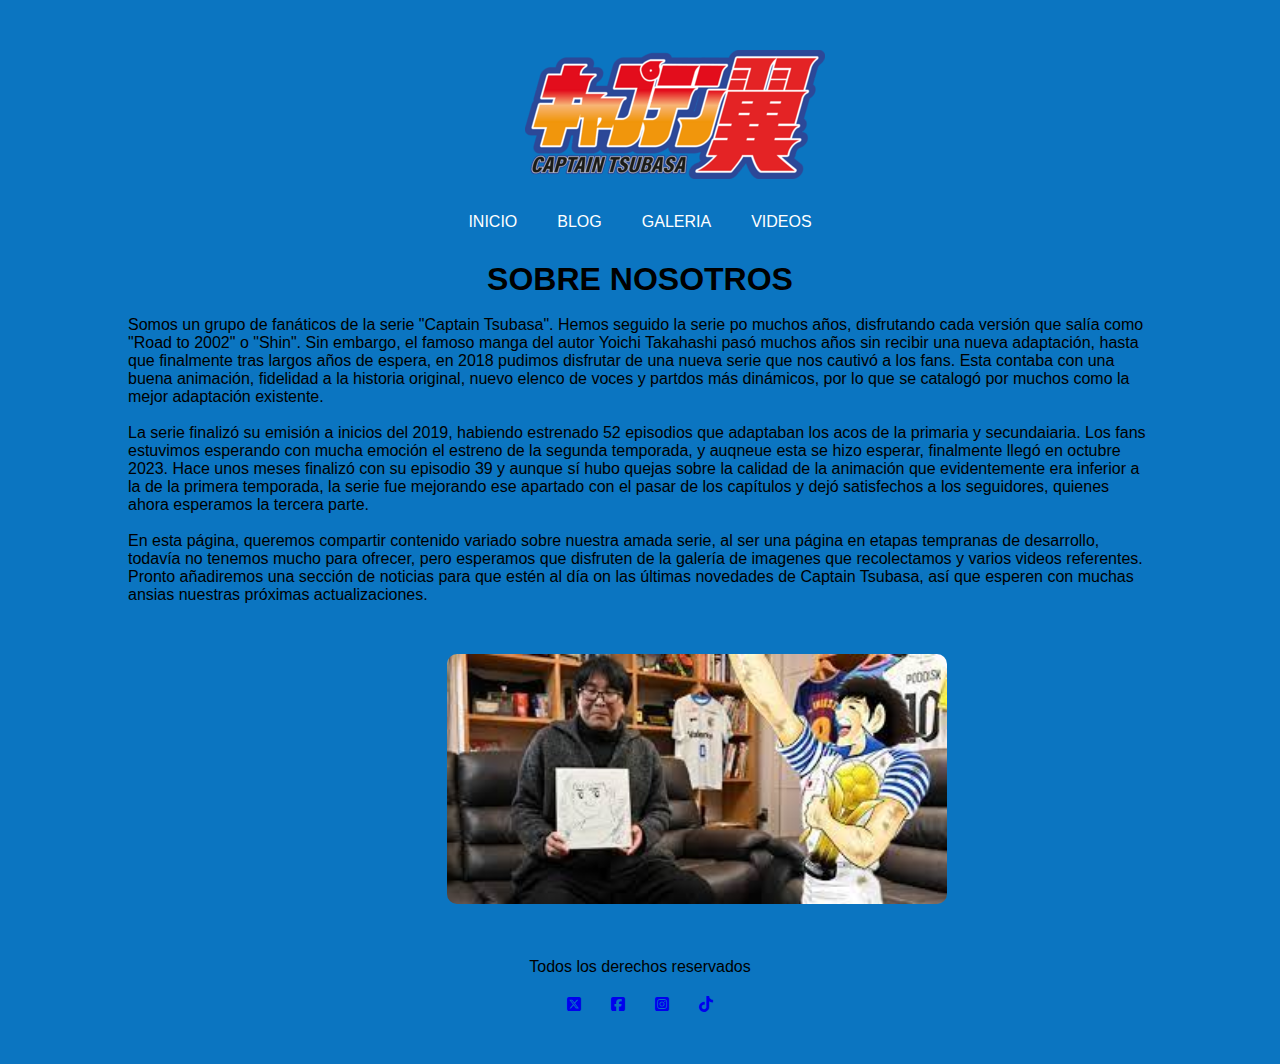
<file: blog.html>
<!DOCTYPE html>
<html lang="en">
<head>
    <meta charset="UTF-8">
    <meta name="viewport" content="width=device-width, initial-scale=1.0">
    <title>Blog</title>
    <link rel="stylesheet" href="estilohojas.css">
    <link rel="stylesheet" href="https://cdnjs.cloudflare.com/ajax/libs/font-awesome/6.6.0/css/all.min.css">
</head>
<body>
    <div id="cabecera">
        <div id="logo">
            <img src="img/logo.png" alt="">
        </div>
    </div>

    <nav>
        <ul class="menu">
            <li><a href="index.html">INICIO</a></li>
            <li><a href="blog.html">BLOG</a></li>
            <li><a href="galeria.html">GALERIA</a></li>
            <li><a href="videos.html">VIDEOS</a></li>
        </ul>
    </nav>

    <div id="cuerpo">
        <h1>SOBRE NOSOTROS</h1>
        <br>
        <p>Somos un grupo de fanáticos de la serie "Captain Tsubasa". Hemos seguido la serie po muchos años, disfrutando cada versión que salía como "Road to 2002" o "Shin". Sin embargo, el famoso manga del autor Yoichi Takahashi pasó muchos años sin recibir una nueva adaptación, hasta que finalmente tras largos años de espera, en 2018 pudimos disfrutar de una nueva serie que nos cautivó a los fans. Esta contaba con una buena animación, fidelidad a la historia original, nuevo elenco de voces y partdos más dinámicos, por lo que se catalogó por muchos como la mejor adaptación existente.
        <br> <br>
        La serie finalizó su emisión a inicios del 2019, habiendo estrenado 52 episodios que adaptaban los acos de la primaria y secundaiaria. Los fans estuvimos esperando con mucha emoción el estreno de la segunda temporada, y auqneue esta se hizo esperar, finalmente llegó en octubre 2023. Hace unos meses finalizó con su episodio 39 y aunque sí hubo quejas sobre la calidad de la animación que evidentemente era inferior a la de la primera temporada, la serie fue mejorando ese apartado con el pasar de los capítulos y dejó satisfechos a los seguidores, quienes ahora esperamos la tercera parte.
        <br> <br>
        En esta página, queremos compartir contenido variado sobre nuestra amada serie, al ser una página en etapas tempranas de desarrollo, todavía no tenemos mucho para ofrecer, pero esperamos que disfruten de la galería de imagenes que recolectamos y varios videos referentes. Pronto añadiremos una sección de noticias para que estén al día on las últimas novedades de Captain Tsubasa, así que esperen con muchas ansias nuestras próximas actualizaciones.
        </p>
        <div id="autor">
            <img src="img/images.jpg" alt="">
        </div>
    </div>

    <nav>
        <p>Todos los derechos reservados</p>
        <ul class="redes">
            <li><a href="#"><i class="fa-brands fa-square-x-twitter"></i></a></li>
            <li><a href="#"><i class="fa-brands fa-square-facebook"></i></a></li>
            <li><a href="#"><i class="fa-brands fa-square-instagram"></i></a></li>
            <li><a href="#"><i class="fa-brands fa-tiktok"></i></a></li>
        </ul>
    </nav>
</body>
</html>
</file>
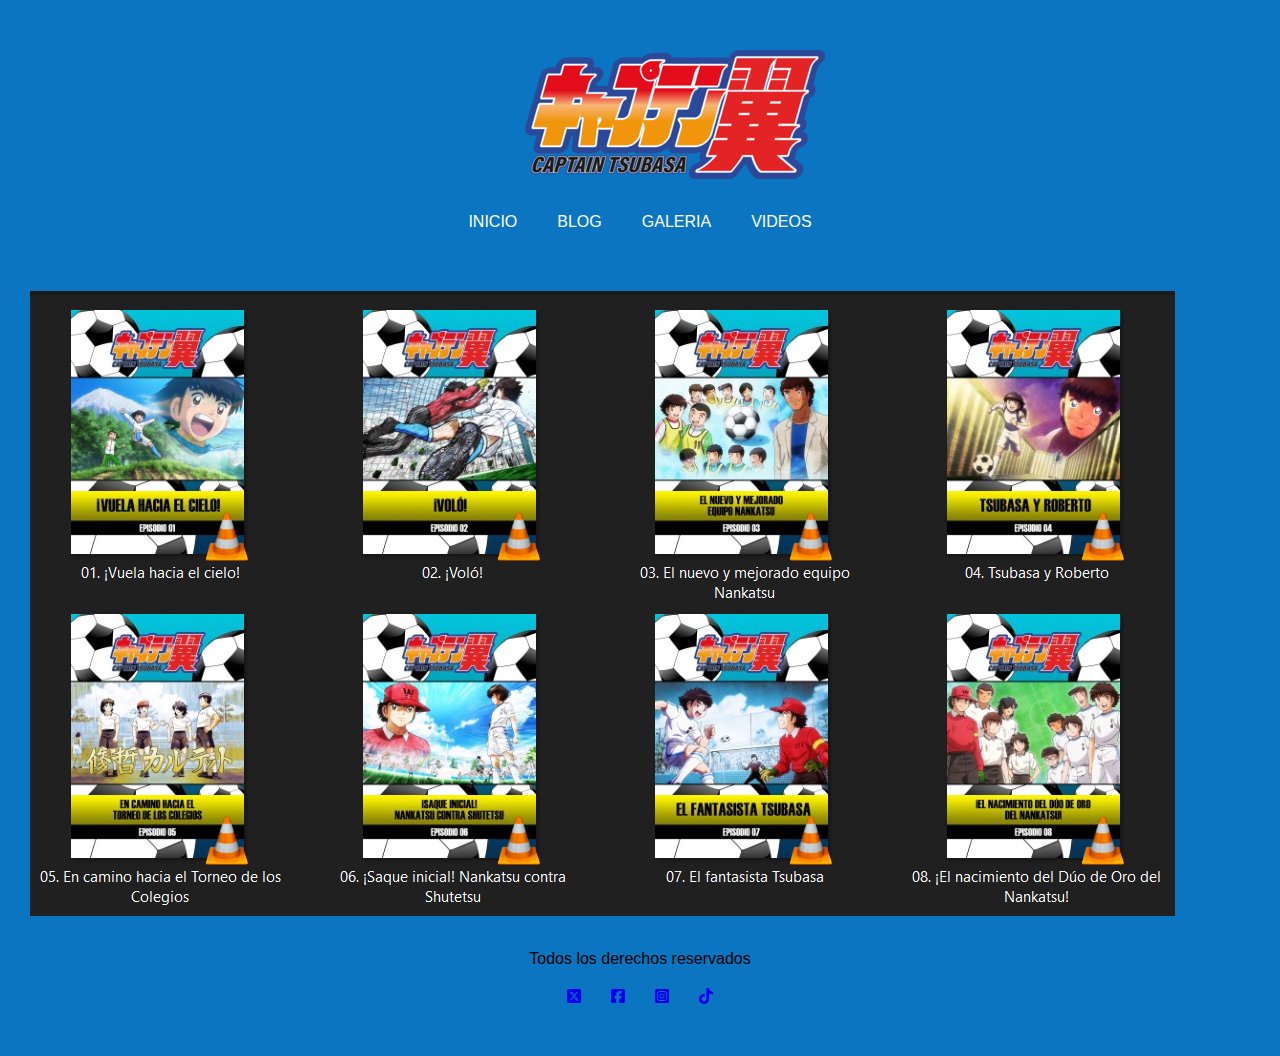
<file: galeria.html>
<!DOCTYPE html>
<html lang="en">
<head>
    <meta charset="UTF-8">
    <meta name="viewport" content="width=device-width, initial-scale=1.0">
    <title>Blog</title>
    <link rel="stylesheet" href="estilohojas.css">
    <link rel="stylesheet" href="https://cdnjs.cloudflare.com/ajax/libs/font-awesome/6.6.0/css/all.min.css">
</head>
<body>
    <div id="cabecera">
        <div id="logo">
            <img src="img/logo.png" alt="">
        </div>
    </div>

    <nav>
        <ul class="menu">
            <li><a href="index.html">INICIO</a></li>
            <li><a href="blog.html">BLOG</a></li>
            <li><a href="galeria.html">GALERIA</a></li>
            <li><a href="videos.html">VIDEOS</a></li>
        </ul>
    </nav>

    <div id="imagenes">
        <img src="img/episodios.png" alt="">
    </div>

    <nav>
        <p>Todos los derechos reservados</p>
        <ul class="redes">
            <li><a href="#"><i class="fa-brands fa-square-x-twitter"></i></a></li>
            <li><a href="#"><i class="fa-brands fa-square-facebook"></i></a></li>
            <li><a href="#"><i class="fa-brands fa-square-instagram"></i></a></li>
            <li><a href="#"><i class="fa-brands fa-tiktok"></i></a></li>
        </ul>
    </nav>
</body>
</html>
</file>
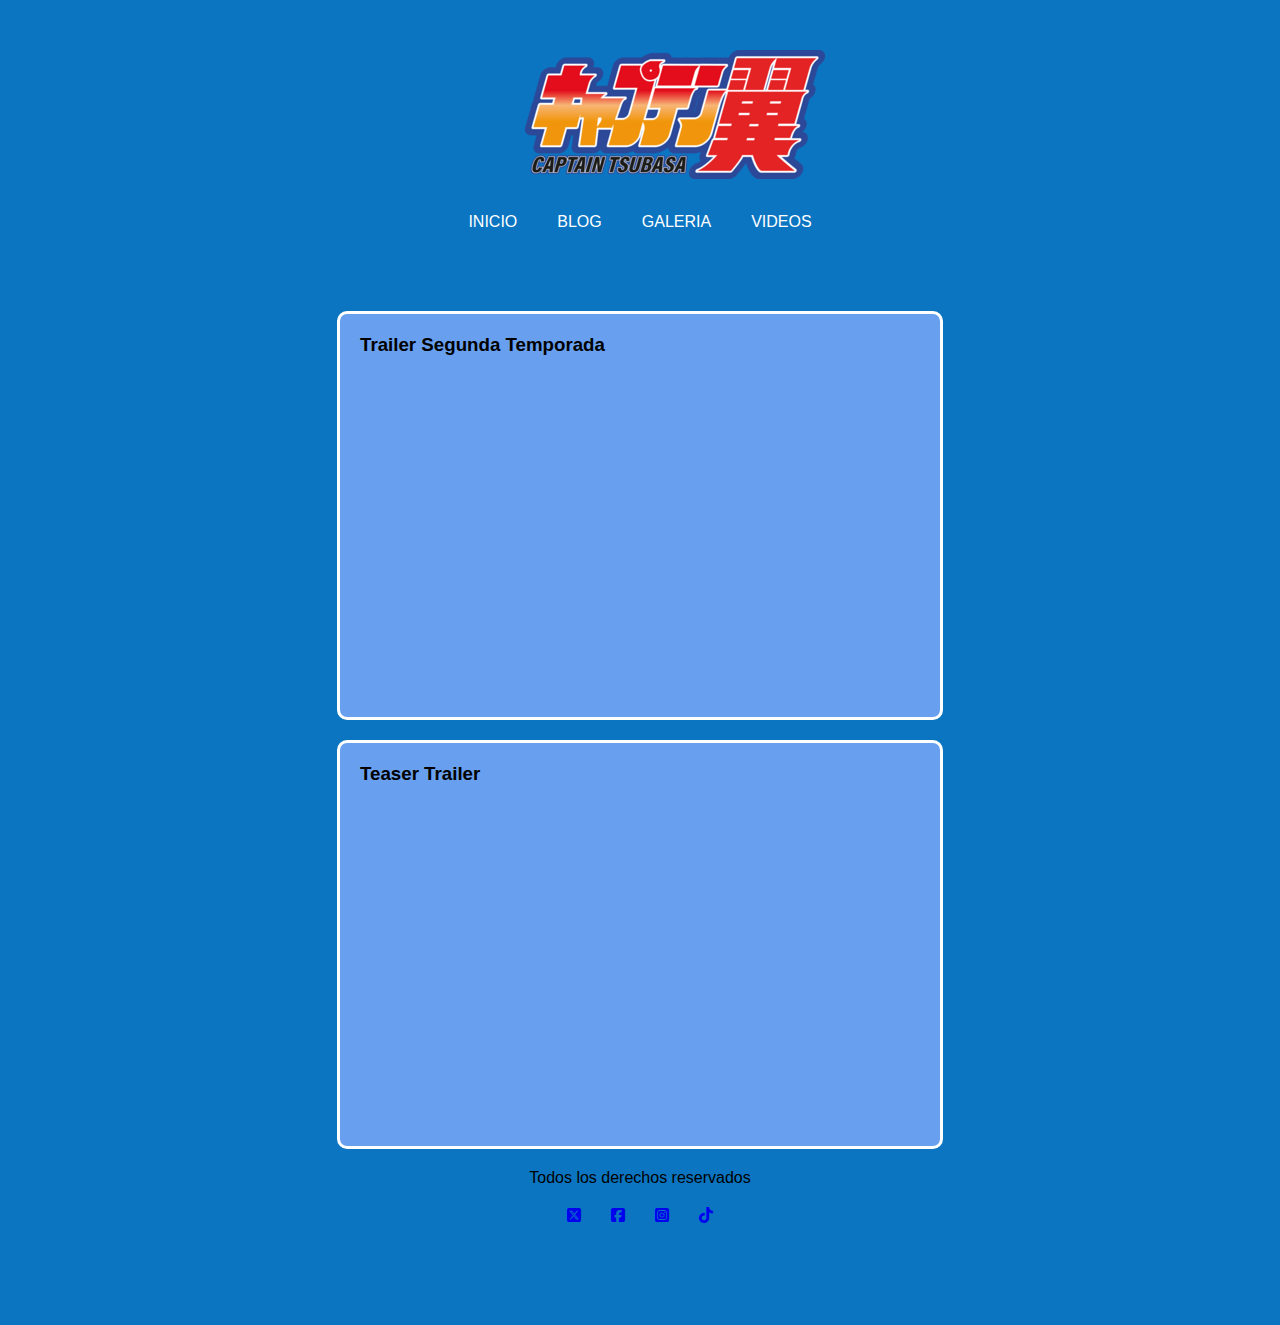
<file: videos.html>
<!DOCTYPE html>
<html lang="en">
<head>
    <meta charset="UTF-8">
    <meta name="viewport" content="width=device-width, initial-scale=1.0">
    <title>Blog</title>
    <link rel="stylesheet" href="estilohojas.css">
    <link rel="stylesheet" href="https://cdnjs.cloudflare.com/ajax/libs/font-awesome/6.6.0/css/all.min.css">
</head>
<body>
    <div id="cabecera">
        <div id="logo">
            <img src="img/logo.png" alt="">
        </div>
    </div>

    <nav>
        <ul class="menu">
            <li><a href="index.html">INICIO</a></li>
            <li><a href="blog.html">BLOG</a></li>
            <li><a href="galeria.html">GALERIA</a></li>
            <li><a href="videos.html">VIDEOS</a></li>
        </ul>
    </nav>

    <div id="principal">
        <section>
            <article class="area youtube">
                <h3>Trailer Segunda Temporada <br><br></h3>
                <div class="video youtube">
                    <iframe width="560" height="315" src="https://www.youtube.com/embed/4Np1Fjs5k9c?si=BxHiQhJ0chzBRC7I" title="YouTube video player" frameborder="0" allow="accelerometer; autoplay; clipboard-write; encrypted-media; gyroscope; picture-in-picture; web-share" referrerpolicy="strict-origin-when-cross-origin" allowfullscreen></iframe>
                </div>
            </article>
            <article class="area youtube 2">
                <h3>Teaser Trailer <br><br></h3>
                <div class="video youtube">
                    <iframe width="560" height="315" src="https://youtu.be/-P9vUHQUzss?si=KVpYny6CiLzVdhlp" title="YouTube video player" frameborder="0" allow="accelerometer; autoplay; clipboard-write; encrypted-media; gyroscope; picture-in-picture; web-share" referrerpolicy="strict-origin-when-cross-origin" allowfullscreen></iframe>
                </div>
            </article>

    <nav>
        <p>Todos los derechos reservados</p>
        <ul class="redes">
            <li><a href="#"><i class="fa-brands fa-square-x-twitter"></i></a></li>
            <li><a href="#"><i class="fa-brands fa-square-facebook"></i></a></li>
            <li><a href="#"><i class="fa-brands fa-square-instagram"></i></a></li>
            <li><a href="#"><i class="fa-brands fa-tiktok"></i></a></li>
        </ul>
    </nav>
</body>
</html>
</file>
<file: estilohojas.css>
*{
    margin:0;
    padding:0;
    font-family: 'Trebuchet MS', 'Lucida Sans Unicode', 'Lucida Grande', 'Lucida Sans', Arial, sans-serif;
}

body{
    background-color: rgb(11, 117, 193);
}

#cabecera{
    padding-top: 50px;
    position: relative;
    left: 41%;
    right: 41%;

}

.menu{
    display: flex;
    flex-direction: row;
    list-style-type: none;
    align-items: center;
    flex-wrap: wrap;
    justify-content: center;
    gap: 40px;
    padding-top: 30px;
    padding-bottom: 30px;
}

.menu li a{
    text-decoration: none;
    padding-bottom: 10px;
    color: white;
    font-family: Verdana, Geneva, Tahoma, sans-serif;
}

.menu li a:hover{
    border-bottom: 3px solid white;
    text-decoration: dashed;
}

#cuerpo h1{
    text-align: center;
}

#cuerpo p{
    padding-left: 10%;
    padding-right: 10%;
    text-align: left;
}

.redes{
    display: flex;
    flex-direction: row;
    align-items: center;
    justify-content: center;
    list-style-type: none;
    gap: 30px;
    padding-bottom: 50px;
} 

nav p{
    text-align: center;
    padding-bottom: 20px;
}

#autor{
    justify-content: center;
    width: 500px;
    margin: 50px;
    position: relative;
    left: 31%;
    right: 31%;
}

#autor img{
    width: 100%;
    border-radius: 10px;
}    

#imagenes{
    padding: 30px;
    left: 150px;
}

#principal{
    display:flex;
    flex-direction: row;
    justify-content: center;
    align-items: start;      
    margin-top: 30px;
    margin-bottom: 50px;
}

.area{
    border:3px solid white;
    margin:20px;
    padding:20px;
    border-radius: 10px;
    background-color: rgb(104, 160, 239);
}
</file>
